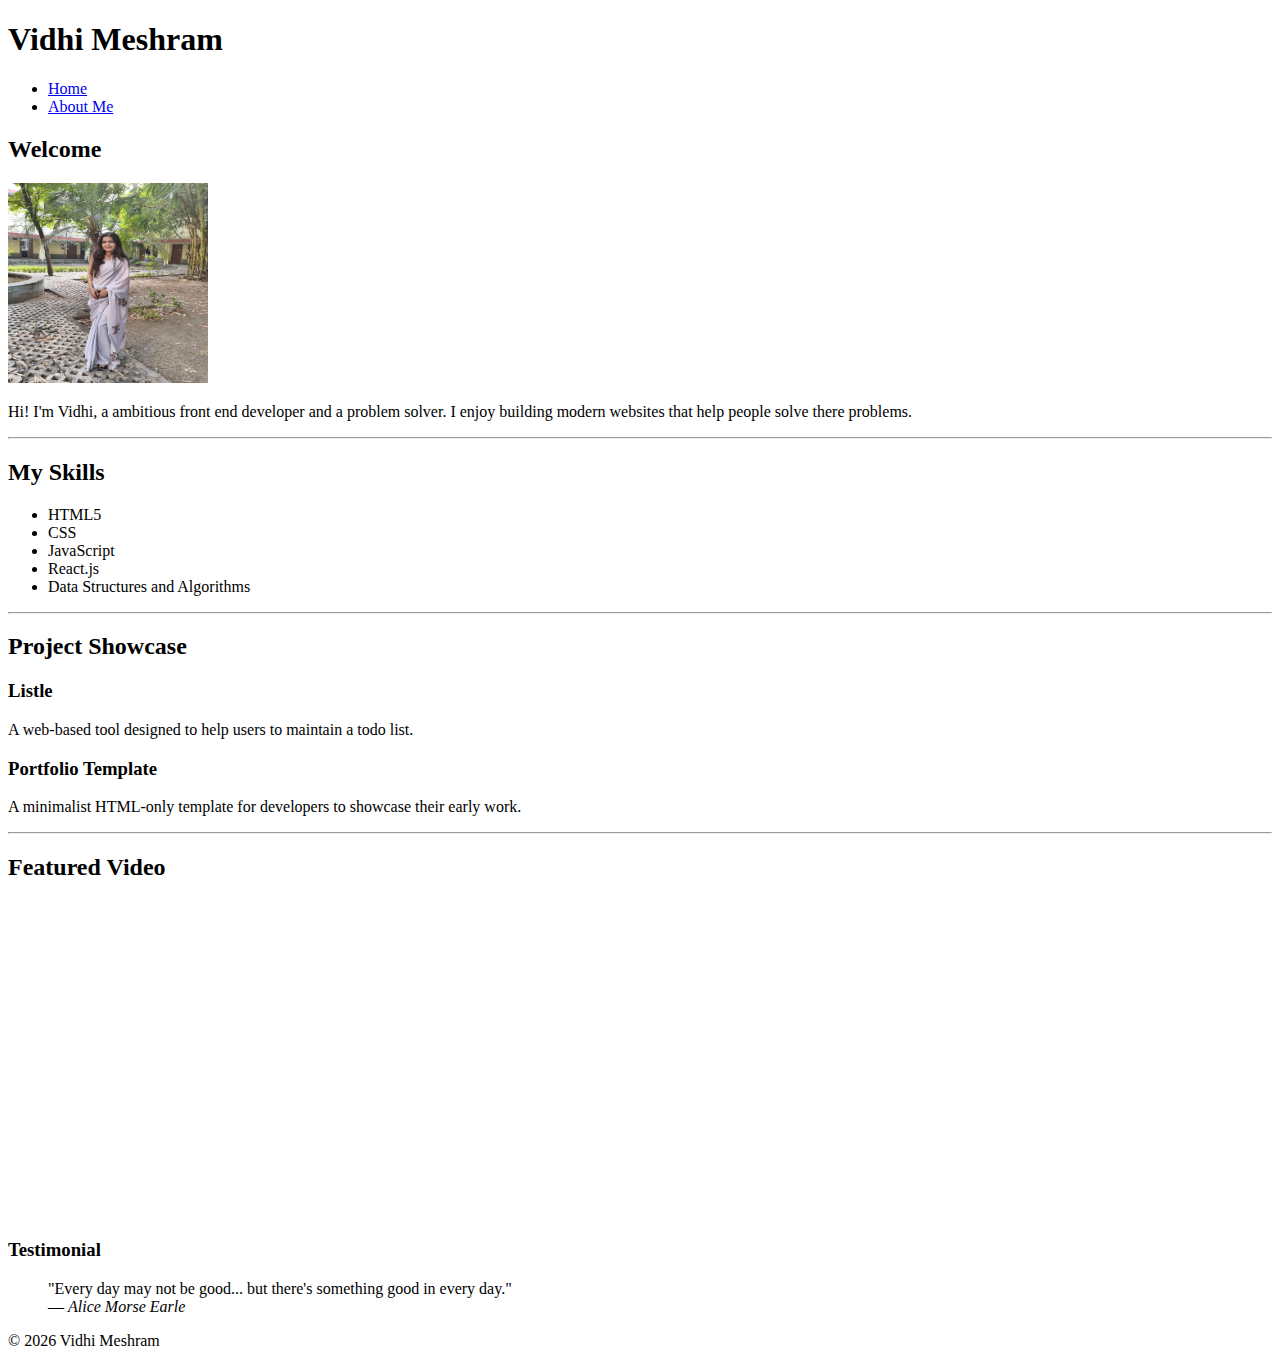
<file: day-1/index.html>
<!DOCTYPE html>
<html lang="en">

<head>
    <meta charset="UTF-8">
    <meta name="viewport" content="width=device-width, initial-scale=1.0">
    <title>Vidhi Meshram - Portfolio</title>
</head>

<body>

    <header>
        <h1>Vidhi Meshram</h1>
        <nav>
            <ul>
                <li><a href="index.html">Home</a></li>
                <li><a href="about.html">About Me</a></li>
            </ul>
        </nav>
    </header>

    <main>
        <section>
            <h2>Welcome</h2>
            <img src="assets\profile.jpeg" style="width: 200px; height: 200px;" alt="profile picture">
            <p>Hi! I'm Vidhi, a ambitious front end developer and a problem solver. I enjoy building modern websites that help people solve there problems.</p>
        </section>

        <hr>

        <section>
            <h2>My Skills</h2>
            <ul>
                <li>HTML5</li>
                <li>CSS</li>
                <li>JavaScript</li>
                <li>React.js</li>
                <li>Data Structures and Algorithms</li>
            </ul>
        </section>

        <hr>

        <section>
            <h2>Project Showcase</h2>
            <article>
                <h3>Listle</h3>
                <p>A web-based tool designed to help users to maintain a todo list.</p>
            </article>
            <article>
                <h3>Portfolio Template</h3>
                <p>A minimalist HTML-only template for developers to showcase their early work.</p>
            </article>
        </section>

        <hr>

        <section>
            <h2>Featured Video</h2>
            <iframe width="560" height="315" src="https://www.youtube.com/embed/xD9HyKaA-Xo?si=nsTY82vasnYMaV7Z" title="YouTube video player" frameborder="0" allow="accelerometer; autoplay; clipboard-write; encrypted-media; gyroscope; picture-in-picture; web-share" referrerpolicy="strict-origin-when-cross-origin" allowfullscreen></iframe>

            <h3>Testimonial</h3>
            <blockquote cite="https://google.com">
                "Every day may not be good... but there's something good in every day."
                <footer>— <cite>Alice Morse Earle</cite></footer>
            </blockquote>
        </section>
    </main>

    <footer>
        <p>&copy; 2026 Vidhi Meshram</p>
    </footer>

</body>

</html>
</file>
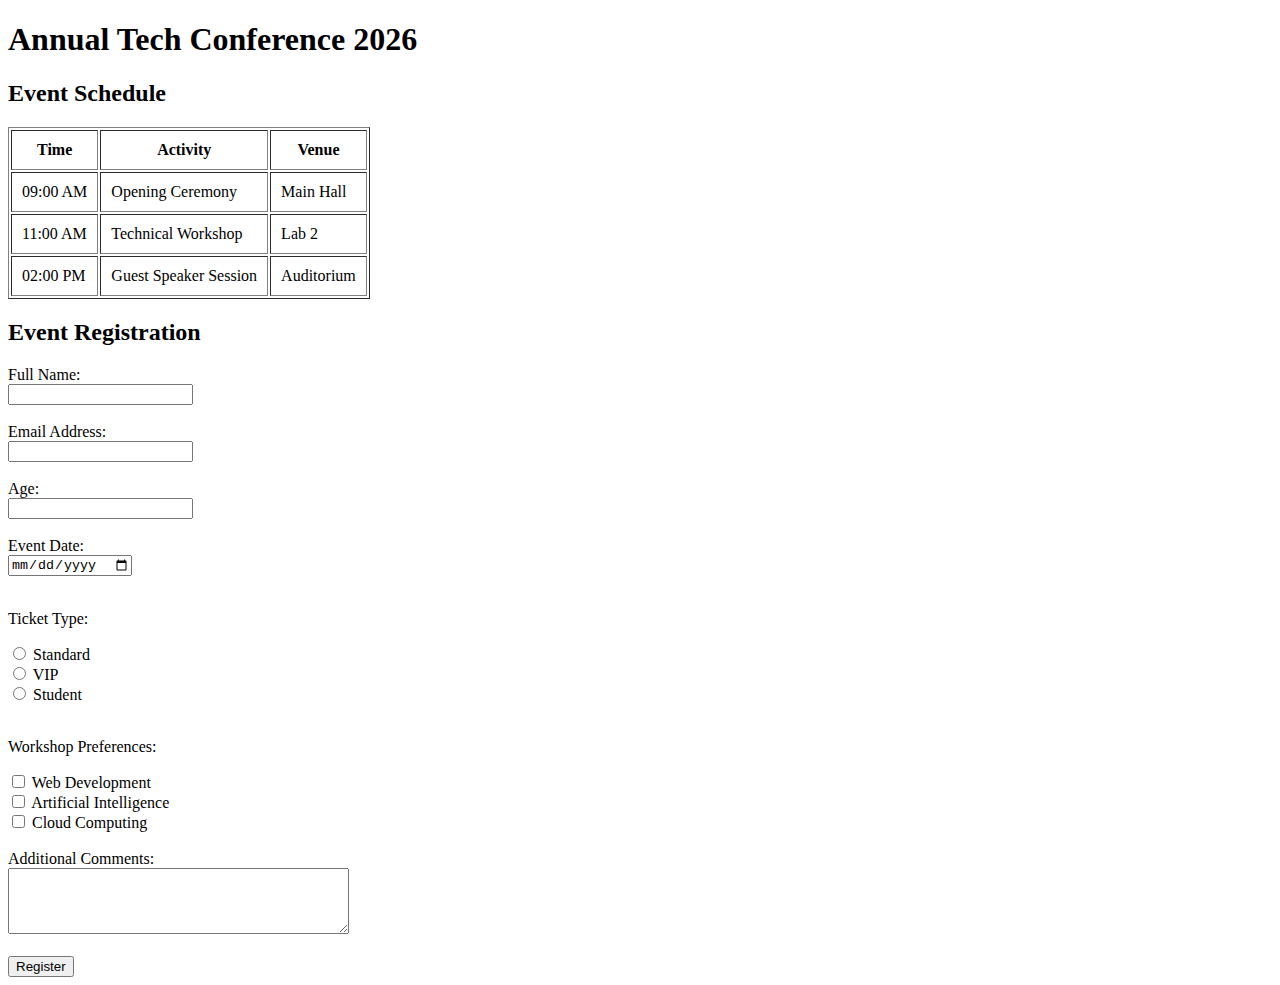
<file: day-2/index.html>
<!DOCTYPE html>
<html lang="en">
<head>
    <meta charset="UTF-8">
    <title>Tech Event Registration</title>
</head>
<body>

    
    <h1>Annual Tech Conference 2026</h1>

   
    <h2>Event Schedule</h2>

    <table border="1" cellpadding="10">
        <thead>
            <tr>
                <th>Time</th>
                <th>Activity</th>
                <th>Venue</th>
            </tr>
        </thead>
        <tbody>
            <tr>
                <td>09:00 AM</td>
                <td>Opening Ceremony</td>
                <td>Main Hall</td>
            </tr>
            <tr>
                <td>11:00 AM</td>
                <td>Technical Workshop</td>
                <td>Lab 2</td>
            </tr>
            <tr>
                <td>02:00 PM</td>
                <td>Guest Speaker Session</td>
                <td>Auditorium</td>
            </tr>
        </tbody>
    </table>


    <h2>Event Registration</h2>

    <form action="submit.html" method="post">
       
        
        <label for="name">Full Name:</label><br>
        <input type="text" id="name" name="name" required><br><br>

       
        <label for="email">Email Address:</label><br>
        <input type="email" id="email" name="email" required><br><br>

        <label for="age">Age:</label><br>
        <input type="number" id="age" name="age" min="10"><br><br>

        <label for="date">Event Date:</label><br>
        <input type="date" id="date" name="event_date" required><br><br>


        <p>Ticket Type:</p>
        <input type="radio" id="standard" name="ticket" value="standard">
        <label for="standard">Standard</label><br>

        <input type="radio" id="vip" name="ticket" value="vip">
        <label for="vip">VIP</label><br>

        <input type="radio" id="student" name="ticket" value="student">
        <label for="student">Student</label><br><br>

        <p>Workshop Preferences:</p>
        <input type="checkbox" id="web" name="workshop" value="web">
        <label for="web">Web Development</label><br>

        <input type="checkbox" id="ai" name="workshop" value="ai">
        <label for="ai">Artificial Intelligence</label><br>

        <input type="checkbox" id="cloud" name="workshop" value="cloud">
        <label for="cloud">Cloud Computing</label><br><br>

        <label for="comments">Additional Comments:</label><br>
        <textarea id="comments" name="comments" rows="4" cols="40"></textarea><br><br>

        <button type="submit">Register</button>

    </form>

</body>
</html>
</file>
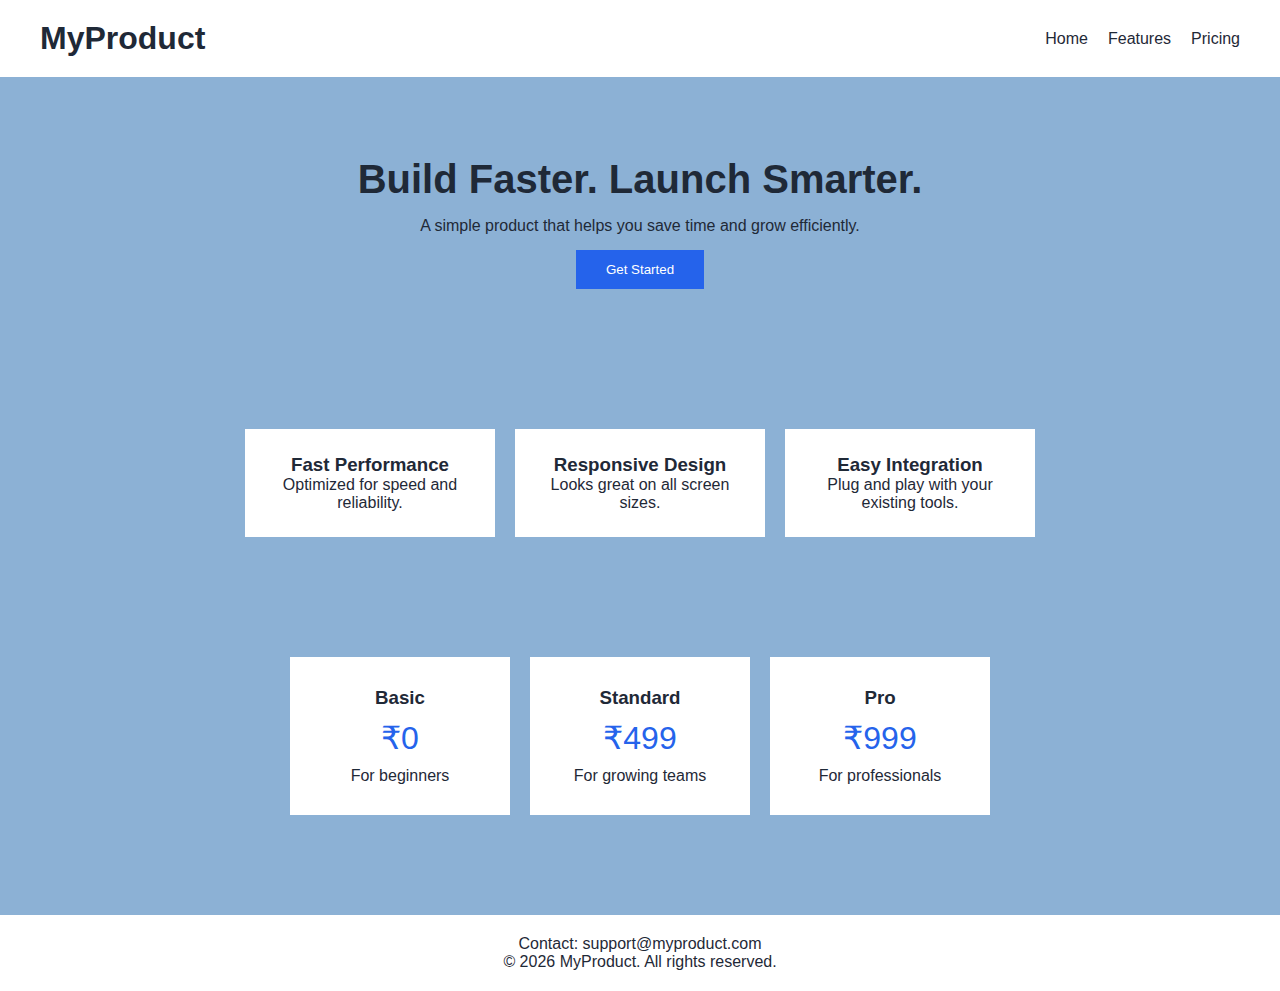
<file: day-4/index.html>
<!DOCTYPE html>
<html lang="en">
<head>
  <meta charset="UTF-8" />
  <meta name="viewport" content="width=device-width, initial-scale=1.0" />
  <title>Product Landing Page</title>
  <link rel="stylesheet" href="style.css" />
</head>
<body>

  <!-- Header -->
  <header class="header">
    <h1 class="logo">MyProduct</h1>
    <nav>
      <ul class="nav-links">
        <li><a href="#home">Home</a></li>
        <li><a href="#features">Features</a></li>
        <li><a href="#pricing">Pricing</a></li>
      </ul>
    </nav>
  </header>

  <!-- Hero Section -->
  <section class="hero" id="home">
    <h2 class="hero-title">Build Faster. Launch Smarter.</h2>
    <p class="hero-text">A simple product that helps you save time and grow efficiently.</p>
    <button class="cta-btn">Get Started</button>
  </section>

  <!-- Features Section -->
  <section class="features" id="features">
    <article class="feature-card">
      <h3>Fast Performance</h3>
      <p>Optimized for speed and reliability.</p>
    </article>

    <article class="feature-card">
      <h3>Responsive Design</h3>
      <p>Looks great on all screen sizes.</p>
    </article>

    <article class="feature-card">
      <h3>Easy Integration</h3>
      <p>Plug and play with your existing tools.</p>
    </article>
  </section>

  <!-- Pricing Section -->
  <section class="pricing" id="pricing">
    <div class="price-card">
      <h3>Basic</h3>
      <p class="price">₹0</p>
      <p>For beginners</p>
    </div>

    <div class="price-card">
      <h3>Standard</h3>
      <p class="price">₹499</p>
      <p>For growing teams</p>
    </div>

    <div class="price-card">
      <h3>Pro</h3>
      <p class="price">₹999</p>
      <p>For professionals</p>
    </div>
  </section>

  <!-- Footer -->
  <footer class="footer">
    <p>Contact: support@myproduct.com</p>
    <p>© 2026 MyProduct. All rights reserved.</p>
  </footer>

</body>
</html>
</file>
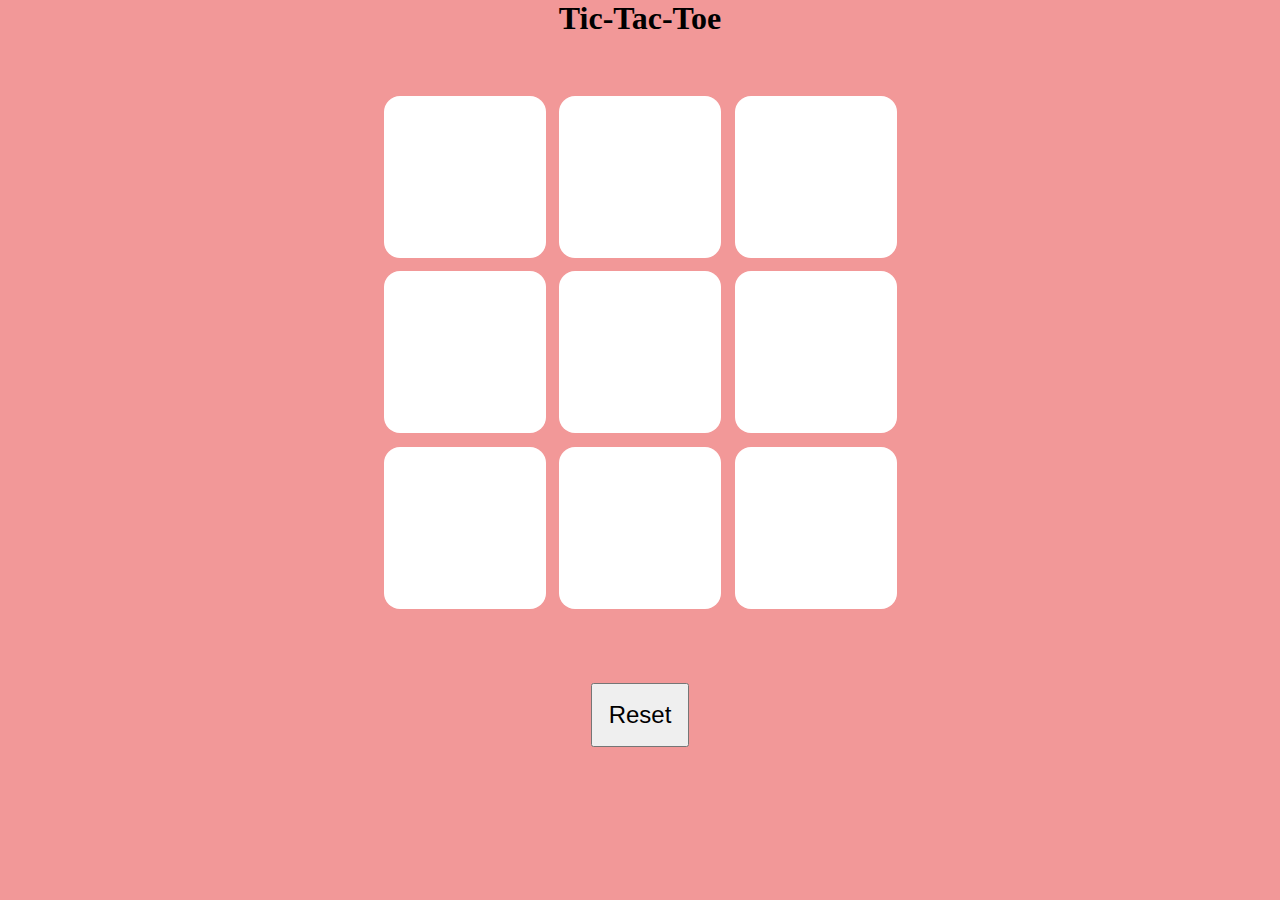
<file: day-5/index.html>
<!DOCTYPE html>
<html lang="en">
<head>
    <meta charset="UTF-8">
    <meta name="viewport" content="width=device-width, initial-scale=1.0">
    <title>tic tac toe game</title>
    <link rel="stylesheet" href="styles.css">
</head>
<body>
    <main>
    <h1 class="heading">Tic-Tac-Toe</h1>
<div class="container">
    <div class="game">
        <button class="box"></button>
        <button class="box"></button>
        <button class="box"></button>
        <button class="box"></button>
        <button class="box"></button>
        <button class="box"></button>
        <button class="box"></button>
        <button class="box"></button>
        <button class="box"></button>
        
    </div>
     </div>
     <div class="msg-container hide">
        <p id="msg">Winner</p>
     </div>
     <button class="reset">Reset</button>
    </main>
</body>
<script src="script.js"></script>
</html>
</file>
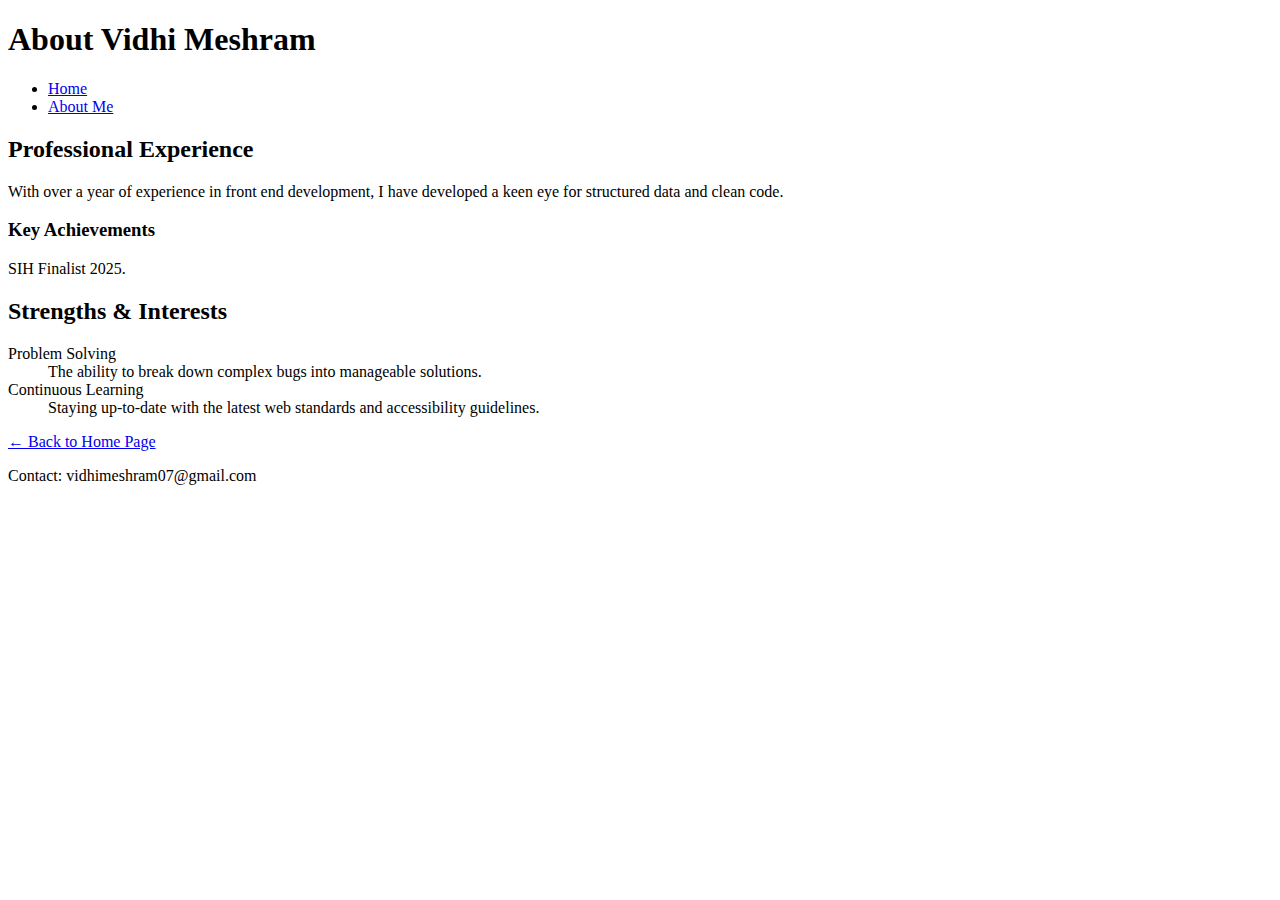
<file: day-1/about.html>
<!DOCTYPE html>
<html lang="en">

<head>
    <meta charset="UTF-8">
    <meta name="viewport" content="width=device-width, initial-scale=1.0">
    <title>About Me</title>
</head>

<body>

    <header>
        <h1>About Vidhi Meshram</h1>
        <nav>
            <ul>
                <li><a href="index.html">Home</a></li>
                <li><a href="about.html">About Me</a></li>
            </ul>
        </nav>
    </header>

    <main>
        <section>
            <h2>Professional Experience</h2>
            <p>With over a year of experience in front end development, I have developed a keen eye
                for structured data and clean code.</p>

            <h3>Key Achievements</h3>
            <p>SIH Finalist 2025.</p>
        </section>

        <section>
            <h2>Strengths & Interests</h2>
            <dl>
                <dt>Problem Solving</dt>
                <dd>The ability to break down complex bugs into manageable solutions.</dd>

                <dt>Continuous Learning</dt>
                <dd>Staying up-to-date with the latest web standards and accessibility guidelines.</dd>
            </dl>
        </section>

        <section>
            <p><a href="index.html">← Back to Home Page</a></p>
        </section>
    </main>

    <footer>
        <p>Contact: vidhimeshram07@gmail.com</p>
    </footer>

</body>

</html>
</file>
<file: day-4/style.css>
:root {
  --primary-color: #2563eb;
  --bg-color: #8cb1d5;
  --text-color: #1f2937;
  --card-bg: #ffffff;
}

* {
  margin: 0;
  padding: 0;
  box-sizing: border-box;
  font-family: Arial, sans-serif;
}

body {
  background-color: var(--bg-color);
  color: var(--text-color);
}

/* Header */
.header {
  display: flex;
  justify-content: space-between;
  align-items: center;
  padding: 20px 40px;
  background-color: white;
}

.nav-links {
  display: flex;
  list-style: none;
  gap: 20px;
}

.nav-links a {
  text-decoration: none;
  color: var(--text-color);
  transition: color 0.3s ease;
}

.nav-links a:hover {
  color: var(--primary-color);
}

/* Hero */
.hero {
  text-align: center;
  padding: 80px 20px;
}

.hero-title {
  font-size: 2.5rem;
  animation: slideUp 1s ease forwards;
}

.hero-text {
  margin: 15px 0;
}

.cta-btn {
  padding: 12px 30px;
  background-color: var(--primary-color);
  color: white;
  border: none;
  cursor: pointer;
  transition: transform 0.3s ease;
}

.cta-btn:hover {
  transform: scale(1.05);
}

/* Features */
.features {
  display: flex;
  gap: 20px;
  padding: 60px 40px;
  justify-content: center;
}

.feature-card {
  background: var(--card-bg);
  padding: 25px;
  width: 250px;
  text-align: center;
  transition: transform 0.3s ease, box-shadow 0.3s ease;
}

.feature-card:hover {
  transform: scale(1.05);
  box-shadow: 0 10px 20px rgba(0,0,0,0.1);
}

/* Pricing */
.pricing {
  display: flex;
  gap: 20px;
  justify-content: center;
  padding: 60px 40px;
}

.price-card {
  background: var(--card-bg);
  padding: 30px;
  width: 220px;
  text-align: center;
  transition: transform 0.3s ease, box-shadow 0.3s ease;
}

.price-card:hover {
  transform: scale(1.05);
  box-shadow: 0 10px 20px rgba(0,0,0,0.1);
}

.price {
  font-size: 2rem;
  margin: 10px 0;
  color: var(--primary-color);
}

/* Footer */
.footer {
  text-align: center;
  padding: 20px;
  background-color: white;
  margin-top: 40px;
}

/* Animation */
@keyframes slideUp {
  from {
    opacity: 0;
    transform: translateY(30px);
  }
  to {
    opacity: 1;
    transform: translateY(0);
  }
}

/* Responsive */
@media (max-width: 768px) {
  .features,
  .pricing {
    flex-direction: column;
    align-items: center;
  }

  .header {
    flex-direction: column;
    gap: 10px;
  }
}
</file>
<file: day-5/styles.css>
* {
    margin: 0;
    padding: 0;
    box-sizing: border-box;
}

body {
    background-color: rgb(242, 152, 152);
    text-align: center;
}

.container {
    height: 70vh;
    display: flex;
    justify-content: center;
    align-items: center;
}

/* FORCE THE WIDTH */
.game {
    width: calc(18vmin * 3 + 1.5vmin * 2);
    display: flex;
    flex-wrap: wrap;
    gap: 1.5vmin;
}

/* FORCE EACH BOX SIZE */
.box {
    height: 18vmin;
    width: 18vmin;
    border-radius: 1rem;
    font-size: 2.5rem;
    cursor: pointer;
    background-color: white;
    color: rgb(186, 7, 66);
    border: none;
}

.hide {
    display: none;
}

.reset {
    padding: 1rem;
    font-size: 1.5rem;
    margin-top: 1rem;
    cursor: pointer;
}
</file>
